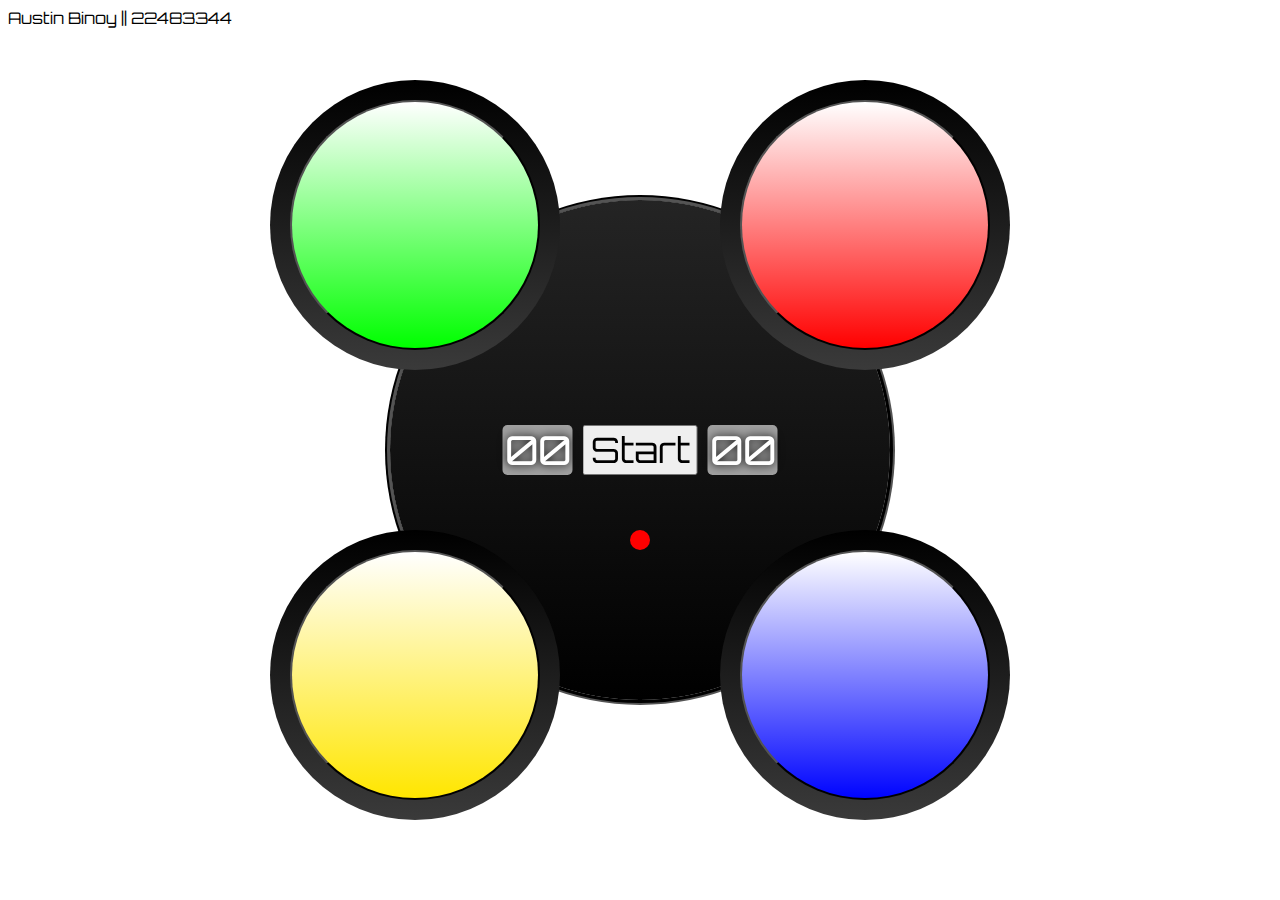
<file: index.html>
<!DOCTYPE html>
<html lang="en">
<head>
    <link rel="icon" href="data:;base64,iVBORwOKGO=" />
    <link rel="stylesheet" href="assignment-02.css">
    <meta charset="UTF-8">
    <meta name="viewport" content="width=device-width, initial-scale=1.0">
    <title>Document</title>
    <link rel="preconnect" href="https://fonts.googleapis.com">
<link rel="preconnect" href="https://fonts.gstatic.com" crossorigin>
<link href="https://fonts.googleapis.com/css2?family=Orbitron:wght@400..900&display=swap" rel="stylesheet">
</head>


<body>
    <section class="header">
        <a class="logo">Austin Binoy || 22483344</a>
    </section>

    <section class="game">
        <div class="timer">
            <div class="display">
                <div class="highscore">00</div>
                <button class="start" onclick="startGame()">Start</button>
                <div class="score">00</div> 
            </div>

            <div class="light" id="light"></div>

            <div class="black green"></div>
            <div class="black red"></div>
            <div class="black blue"></div>
            <div class="black yellow"></div>
            

            <div class="buttons">
                <button class="shape one" onclick="panelClicked(event.currentTarget)"></button>
                <button class="shape two" onclick="panelClicked(event.currentTarget)"></button>
                <button class="shape three" onclick="panelClicked(event.currentTarget)"></button>
                <button class="shape four" onclick="panelClicked(event.currentTarget)"></button>
            </div>
        </div>


        
    </section>
    <script src="assignment-02.js"></script></body>
</html>
</file>
<file: assignment-02.css>
*{
    font-family: "Orbitron", sans-serif;
}

body{
    background-color: rgb(255, 255, 255);
}


.game{
    width: 100%;
    height: auto;
    margin: 50px;
}
.timer{
    background-color: rgb(12, 12, 12);
    border-radius: 50%;
    height: 500px;
    width: 500px;
    position: fixed;
    top: 50%;
    left: 50%;
    margin-top: -250px;
    margin-left: -250px;
    background-image: linear-gradient(rgb(36, 36, 36), rgb(0, 0, 0));
    outline-style:groove;
    outline-width: 5px;
    z-index: 1;
}

.shape.active {
    background-color: aliceblue; 
    background-image: none; 
}

.shape:active{
    background-color: aliceblue; 
    background-image: none; 

}




.one{
    border-radius: 50%;
    height: 250px;
    width: 250px;
    position: absolute;
    left: -100px;
    top: -100px;
    /*
    outline-style: outset;
    outline-width: 15px;
    */
    background-image: linear-gradient(white, rgb(0, 255, 0));
    cursor: pointer;
    z-index: 3;
}

.two{
    border-radius: 50%;
    height: 250px;
    width: 250px;
    position: absolute;
    left: 350px;
    top: -100px;
    /*
    outline-style: outset;
    outline-width: 15px;
    */
    background-image: linear-gradient(white, rgb(255, 0, 0));
    cursor: pointer;
    z-index: 3;

}

.three{
    border-radius: 50%;
    height: 250px;
    width: 250px;
    position: absolute;
    left: 350px;
    top: 350px;
    /*
    outline-style: outset;
    outline-width: 15px;
    */
    background-image: linear-gradient(rgb(255, 255, 255), rgb(0, 4, 255));
    cursor: pointer;
    z-index: 3;

}


.four{
    border-radius: 50%;
    height: 250px;
    width: 250px;
    position: absolute;
    left: -100px;
    top: 350px;
    /*
    outline-style: outset;
    outline-width: 15px;
    */
    background-image: linear-gradient(white, rgb(255, 230, 0));
    cursor: pointer;
    z-index: 3;

}


.timer .display{
    position: absolute;
    top: 50%;
    left: 50%;
    transform: translate(-50%, -50%);
    font-size: 50px;
    color: white;
    font-weight: 450;
    text-shadow: 0 0 10px black;
    justify-content: center;
    align-items: center;
    display: flex;
}
.display .start{
    margin-left: 10px;
    margin-right: 10px;
    font-size: 35px;
    cursor: pointer;

}
.display .highscore{
    font-size: 40px;
    width: 70px;
    background-color: rgb(160, 160, 160);
    border-radius: 5px;
    display: flex;
    align-items: center;
    justify-content: center;
}
.display .score{
    font-size: 40px;
    width: 70px;
    background-color: rgb(160, 160, 160);
    border-radius: 5px;
    display: flex;
    align-items: center;
    justify-content: center;
}


.timer .light{
    border-radius: 50%;
    height: 20px;
    width: 20px;
    position: absolute;
    left: 240px;
    top: 330px;
    background-color: red;
    
}


.green{
    background-color: black;
    height: 290px;
    width: 290px;
    z-index: 2;
    position: absolute;
    left: -120px;
    top: -120px;
    border-radius: 50%;
    background-image: linear-gradient(rgb(0, 0, 0), rgb(58, 58, 58));

}
.red{
    background-color: black;
    height: 290px;
    width: 290px;
    z-index: 2;
    position: absolute;
    left: 330px;
    top: -120px;
    border-radius: 50%;
    background-image: linear-gradient(rgb(0, 0, 0), rgb(58, 58, 58));

}
.blue{
    background-color: black;
    height: 290px;
    width: 290px;
    z-index: 2;
    position: absolute;
    left: 330px;
    top: 330px;
    border-radius: 50%;
    background-image: linear-gradient(rgb(0, 0, 0), rgb(58, 58, 58));

}
.yellow{
    background-color: black;
    height: 290px;
    width: 290px;
    z-index: 2;
    position: absolute;
    left: -120px;
    top: 330px;
    border-radius: 50%;
    background-image: linear-gradient(rgb(0, 0, 0), rgb(58, 58, 58));

}
</file>
